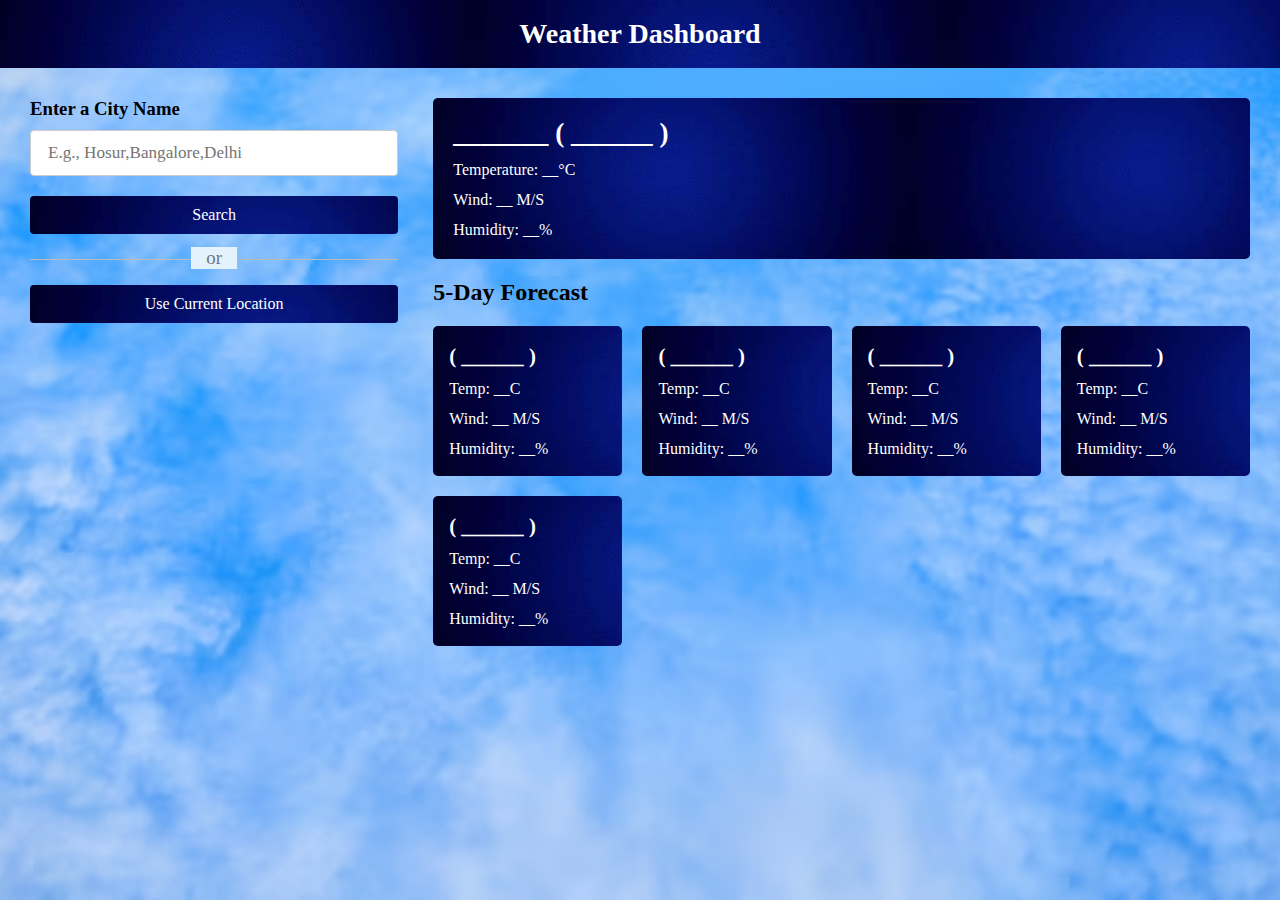
<file: index.html>
<!DOCTYPE html>
<html lang="en">
  <head>
    <meta charset="utf-8">
    <title>Weather App Project </title>
    <link rel="stylesheet" href="style.css">
    <meta name="viewport" content="width=device-width, initial-scale=1.0">
   
  </head>
  <body>
    <h1>Weather Dashboard</h1>
    <div class="container">
      <div class="weather-input">
        <h3>Enter a City Name</h3>
        <input class="city-input" type="text" placeholder="E.g., Hosur,Bangalore,Delhi">
        <button class="search-btn">Search</button>
        <div class="separator"></div>
        <button class="location-btn">Use Current Location</button>
      </div>
      <div class="weather-data">
        <div class="current-weather">
          <div class="details">
            <h2>_______ ( ______ )</h2>
            <h6>Temperature: __°C</h6>
            <h6>Wind: __ M/S</h6>
            <h6>Humidity: __%</h6>
          </div>
        </div>
        <div class="days-forecast">
          <h2>5-Day Forecast</h2>
          <ul class="weather-cards">
            <li class="card">
              <h3>( ______ )</h3>
              <h6>Temp: __C</h6>
              <h6>Wind: __ M/S</h6>
              <h6>Humidity: __%</h6>
            </li>
            <li class="card">
              <h3>( ______ )</h3>
              <h6>Temp: __C</h6>
              <h6>Wind: __ M/S</h6>
              <h6>Humidity: __%</h6>
            </li>
            <li class="card">
              <h3>( ______ )</h3>
              <h6>Temp: __C</h6>
              <h6>Wind: __ M/S</h6>
              <h6>Humidity: __%</h6>
            </li>
            <li class="card">
              <h3>( ______ )</h3>
              <h6>Temp: __C</h6>
              <h6>Wind: __ M/S</h6>
              <h6>Humidity: __%</h6>
            </li>
            <li class="card">
              <h3>( ______ )</h3>
              <h6>Temp: __C</h6>
              <h6>Wind: __ M/S</h6>
              <h6>Humidity: __%</h6>
            </li>
            </li>
          </ul>
        </div>
      </div>
    </div>
    <script src="script.js" defer></script>
  </body>
</html>
</file>
<file: style.css>
/* Import Google font - Open Sans */
@import url('https://fonts.googleapis.com/css2?family=Open+Sans:wght@400;500;600;700&display=swap');
* {
  margin: 0;
  padding: 0;
  box-sizing: border-box;
  font-family: 'Times New Roman', Times, serif;
}


body {
  background-image: url("static/img/atmosphere-nature-season-white-background_1122-2349.avif");
  background-size: cover; /* Make sure the background image covers the entire page */
  background-repeat: no-repeat; /* Prevent image from repeating */
  background-position: center; /* Center the image */
  background-attachment: fixed; /* Ensure the image is fixed when scrolling */
  height: 100vh; /* Ensure the body takes full height */
}
h1 {
  background-image: url("static/img/OIP.jpg");
  font-size: 1.75rem;
  text-align: center;
  padding: 18px 0;
  color: white;
}
.container {
  display: flex;
  gap: 35px;
  padding: 30px;
 
 
}
.weather-input {
  width: 550px;
}
.weather-input input {
  height: 46px;
  width: 100%;
  outline: none;
  font-size: 1.07rem;
  padding: 0 17px;
  margin: 10px 0 20px 0;
  border-radius: 4px;
  border: 1px solid #ccc;
}
.weather-input input:focus {
  padding: 0 16px;
  border: 2px solid #5372F0;
}
.weather-input .separator {
  height: 1px;
  width: 100%;
  margin: 25px 0;
  background: #BBBBBB;
  display: flex;
  align-items: center;
  justify-content: center;
}
.weather-input .separator::before{
  content: "or";
  color: #6C757D;
  font-size: 1.18rem;
  padding: 0 15px;
  margin-top: -4px;
  background: #E3F2FD;
}
.weather-input button {
  width: 100%;
  padding: 10px 0;
  cursor: pointer;
  outline: none;
  border: none;
  border-radius: 4px;
  font-size: 1rem;
  color: #fff;
  background-image: url("static/img/OIP.jpg");
  transition: 0.2s ease;
}
.weather-input .search-btn:hover {
  background: #2c52ed;
}
.weather-input .location-btn {
  background-image: url("static/img/OIP.jpg");
}
.weather-input .location-btn:hover {
  background: #2c52ed;
}
.weather-data {
  width: 100%;
}
.weather-data .current-weather {
  color: #fff;
  background-image: url("static/img/OIP.jpg");
  border-radius: 5px;
  padding: 20px 70px 20px 20px;
  display: flex;
  justify-content: space-between;
}
.current-weather h2 {
  font-weight: 700;
  font-size: 1.7rem;
}
.weather-data h6 {
  margin-top: 12px;
  font-size: 1rem;
  font-weight: 500;
}
.current-weather .icon {
  text-align: center;
}
.current-weather .icon img {
  max-width: 120px;
  margin-top: -15px;
}
.current-weather .icon h6 {
  margin-top: -10px;
  text-transform: capitalize;
}
.days-forecast h2 {
  margin: 20px 0;
  font-size: 1.5rem;
}
.days-forecast .weather-cards {
  display: flex;
  gap: 20px;
}
.weather-cards .card {
  color: #fff;
  padding: 18px 16px;
  list-style: none;
  width: calc(100% / 5);
  background-image: url("static/img/OIP.jpg");
  border-radius: 5px;
}
.weather-cards .card h3 {
  font-size: 1.3rem;
  font-weight: 600;
}
.weather-cards .card img {
  max-width: 70px;
  margin: 5px 0 -12px 0;
}

@media (max-width: 1400px) {
  .weather-data .current-weather {
    padding: 20px;
  }
  .weather-cards {
    flex-wrap: wrap;
  }
  .weather-cards .card {
    width: calc(100% / 4 - 15px);
  }
}
@media (max-width: 1200px) {
  .weather-cards .card {
    width: calc(100% / 3 - 15px);
  }
}
@media (max-width: 950px) {
  .weather-input {
    width: 450px;
  }
  .weather-cards .card {
    width: calc(100% / 2 - 10px);
  }
}
@media (max-width: 750px) {
  h1 {
    font-size: 1.45rem;
    padding: 16px 0;
  }
  .container {
    flex-wrap: wrap;
    padding: 15px;
  }
  .weather-input {
    width: 100%;
  }
  .weather-data h2 {
    font-size: 1.35rem;
  }
}
</file>
